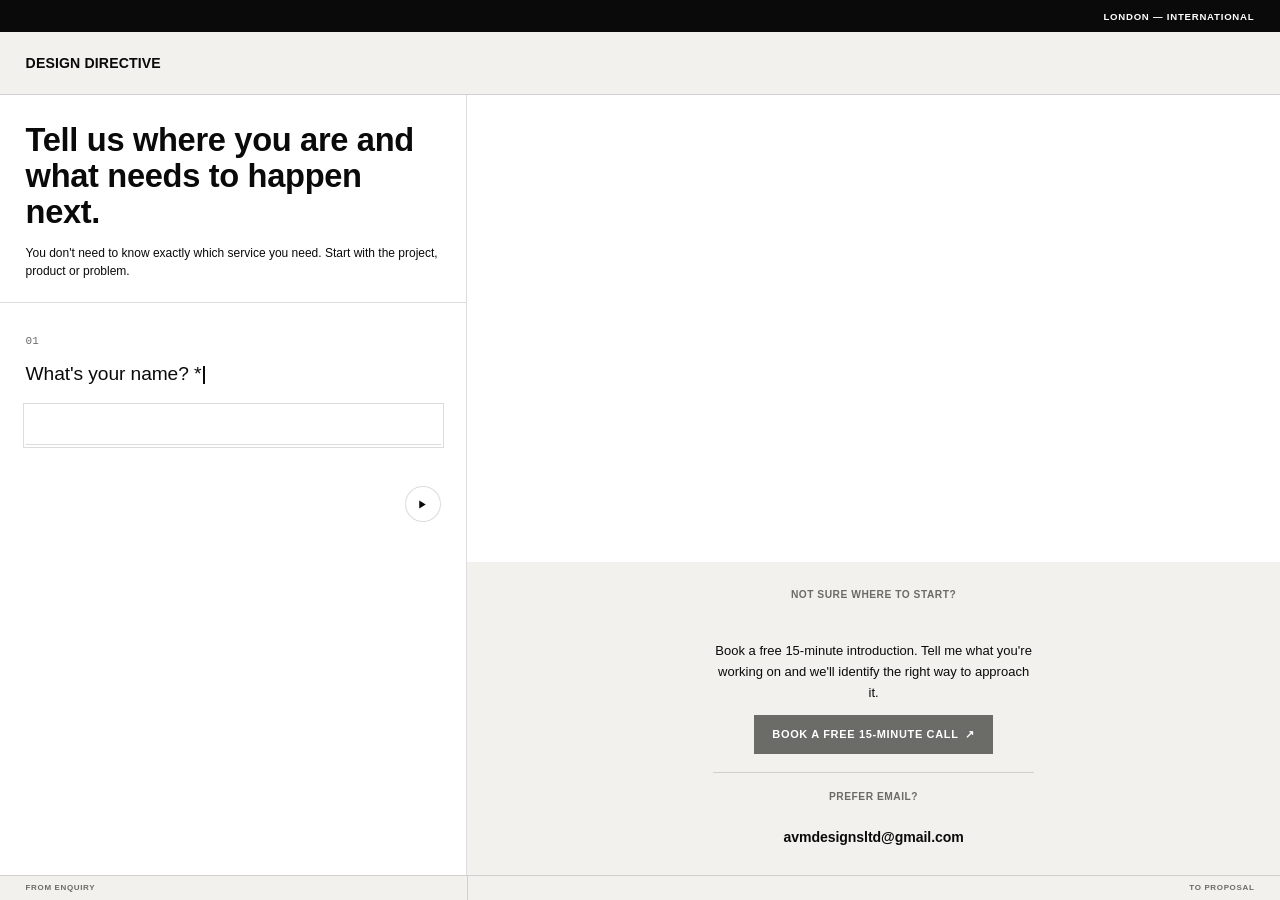
<file: start-a-project/index.html>
<!DOCTYPE html>
<html lang="en" class="dd-fixed">
<head>
<meta charset="UTF-8" />
<meta name="viewport" content="width=device-width, initial-scale=1.0" />
<title>Start a Menswear Project | Design Directive</title>
<meta name="description" content="Tell Design Directive about your menswear project, from strategy and design to product development, sourcing, production and commercial support." />
<meta name="robots" content="index, follow" />
<link rel="canonical" href="https://designdirective.studio/start-a-project/" />
<meta property="og:type" content="website" />
<meta property="og:title" content="Start a Menswear Project | Design Directive" />
<meta property="og:description" content="Tell Design Directive about your menswear project, from strategy and design to product development, sourcing, production and commercial support." />
<meta property="og:url" content="https://designdirective.studio/start-a-project/" />
<meta property="og:site_name" content="Design Directive" />
<meta name="twitter:card" content="summary" />
<meta name="twitter:title" content="Start a Menswear Project | Design Directive" />
<meta name="twitter:description" content="Tell Design Directive about your menswear project, from strategy and design to product development, sourcing, production and commercial support." />
<link rel="stylesheet" href="/styles.css" />
</head>
<body class="dd-root">
  <!-- Custom cursor (fixed position, sits outside the grid flow).
       Hidden by default; main.js only reveals it on fine-pointer
       devices by putting .dd-cursor-on on <html>. -->
  <div class="dd-cursor" id="dd-cursor" aria-hidden="true">
    <div class="dd-cursor__ring">
      <span class="dd-cursor__shape"></span>
    </div>
    <div class="dd-cursor__dot"></div>
  </div>

  <div class="page">

    <div class="eyebrow-bar">
      <span></span>
      <span>London — International</span>
    </div>

    <header class="dd-project__nav">
      <a href="/" class="dd-logo">DESIGN&nbsp;DIRECTIVE</a>
    </header>

    <div class="tw-split">
      <div class="tw-split__left">

        <!-- INTRO — typed out on load by main.js. Real static text stays here
             as the no-JS fallback (and for SEO/crawlers); JS clears and
             re-types it only once it confirms it's actually running. -->
        <div class="tw-split__intro dd-fade" data-fade>
          <h1 id="dd-tw-heading">Tell us where you are and what needs to happen next.</h1>
          <p id="dd-tw-subnote">You don't need to know exactly which service you need. Start with the project, product or problem.</p>
        </div>

        <!-- QUESTIONNAIRE
             Netlify Forms: every field below — including every branch-only
             field — is present in this static HTML, so Netlify's build-time
             crawler registers the complete schema regardless of which branch
             a given visitor takes. main.js progressively enhances this into a
             one-question-at-a-time, typed interview; with JS disabled this is
             simply a normal, fully working, fully accessible form — nothing
             is hidden by default except the parts that only make sense once
             the enhanced version is running (see main.js). This column
             scrolls internally (rather than the whole page) if a question's
             options don't fit the available height. -->
        <div class="tw-split__questions">
          <form
        name="project-enquiry"
        method="POST"
        action="/start-a-project/thank-you"
        data-netlify="true"
        netlify-honeypot="bot-field"
        class="dd-form"
        id="dd-project-form"
        data-track="project-enquiry"
      >
        <input type="hidden" name="form-name" value="project-enquiry" />
        <p class="dd-form__honeypot">
          <label>Leave this field blank
            <input name="bot-field" tabindex="-1" autocomplete="off" />
          </label>
        </p>

        <div class="dd-tw" id="dd-tw">
          <span class="dd-tw__counter" id="dd-tw-counter" aria-hidden="true"></span>

          <div class="dd-tw-step" data-step="name" data-required="true">
            <p class="dd-tw-step__q">What's your name? <span class="dd-form__required" aria-hidden="true">*</span></p>
            <div class="dd-tw-step__field">
              <input class="dd-form__input dd-tw-input" type="text" name="name" id="f-name" autocomplete="name" required />
            </div>
          </div>

          <div class="dd-tw-step" data-step="email" data-required="true">
            <p class="dd-tw-step__q">What's your email? <span class="dd-form__required" aria-hidden="true">*</span></p>
            <div class="dd-tw-step__field">
              <input class="dd-form__input dd-tw-input" type="email" name="email" id="f-email" autocomplete="email" required />
            </div>
          </div>

          <div class="dd-tw-step" data-step="brand">
            <p class="dd-tw-step__q">What's the name of your brand or company? <span class="dd-tw-step__optional">(optional)</span></p>
            <div class="dd-tw-step__field">
              <input class="dd-form__input dd-tw-input" type="text" name="brand" id="f-brand" autocomplete="organization" />
            </div>
          </div>

          <div class="dd-tw-step" data-step="website">
            <p class="dd-tw-step__q">Website or Instagram? <span class="dd-tw-step__optional">(optional)</span></p>
            <div class="dd-tw-step__field">
              <input class="dd-form__input dd-tw-input" type="text" name="website" id="f-website" placeholder="e.g. designdirective.studio or @yourbrand" />
            </div>
          </div>

          <div class="dd-tw-step" data-step="stage" data-required="true" data-type="choice">
            <p class="dd-tw-step__q">Where are you in the process?</p>
            <div class="dd-tw-step__field">
              <select class="dd-form__select" name="stage" id="f-stage" required>
                <option value="">Select one</option>
                <option value="I have an idea">I have an idea</option>
                <option value="I'm building a first collection">I'm building a first collection</option>
                <option value="I have samples / product in development">I have samples / product in development</option>
                <option value="I'm preparing to launch">I'm preparing to launch</option>
                <option value="I have an existing brand">I have an existing brand</option>
                <option value="I'm an established business">I'm an established business</option>
                <option value="Other">Other</option>
              </select>
              <div class="dd-tw-choices" hidden>
                <button type="button" class="dd-tw-choice" data-value="I have an idea">I have an idea</button>
                <button type="button" class="dd-tw-choice" data-value="I'm building a first collection">I'm building a first collection</button>
                <button type="button" class="dd-tw-choice" data-value="I have samples / product in development">I have samples / product in development</button>
                <button type="button" class="dd-tw-choice" data-value="I'm preparing to launch">I'm preparing to launch</button>
                <button type="button" class="dd-tw-choice" data-value="I have an existing brand">I have an existing brand</button>
                <button type="button" class="dd-tw-choice" data-value="I'm an established business">I'm an established business</button>
                <button type="button" class="dd-tw-choice" data-value="Other">Other</button>
              </div>
            </div>
          </div>

          <div class="dd-tw-step" data-step="engagement" data-required="true" data-type="choice">
            <p class="dd-tw-step__q">How would you like to work together?</p>
            <div class="dd-tw-step__field">
              <select class="dd-form__select" name="engagement" id="f-engagement" required>
                <option value="">Select one</option>
                <option value="Advisory & Consultancy">Advisory &amp; Consultancy — Focused expert input, from a single session to regular advice.</option>
                <option value="Day / In-house Support">Day / In-house Support — Hands-on support remotely or with your team.</option>
                <option value="Specific Task / Deliverable">Specific Task / Deliverable — A defined piece of work, from a technical pack to a complete range plan.</option>
                <option value="Ongoing Support">Ongoing Support — Regular creative, design, development or commercial support.</option>
                <option value="Full Project / Collection">Full Project / Collection — End-to-end support from strategy and concept through development and launch.</option>
                <option value="Not sure yet — help me work it out">Not sure yet — help me work it out</option>
              </select>
              <div class="dd-tw-choices" hidden>
                <button type="button" class="dd-tw-choice dd-tw-choice--desc" data-value="Advisory & Consultancy">
                  <span class="dd-tw-choice__name">Advisory &amp; Consultancy</span>
                  <span class="dd-tw-choice__desc">Focused expert input, from a single session to regular advice.</span>
                </button>
                <button type="button" class="dd-tw-choice dd-tw-choice--desc" data-value="Day / In-house Support">
                  <span class="dd-tw-choice__name">Day / In-house Support</span>
                  <span class="dd-tw-choice__desc">Hands-on support remotely or with your team.</span>
                </button>
                <button type="button" class="dd-tw-choice dd-tw-choice--desc" data-value="Specific Task / Deliverable">
                  <span class="dd-tw-choice__name">Specific Task / Deliverable</span>
                  <span class="dd-tw-choice__desc">A defined piece of work, from a technical pack to a complete range plan.</span>
                </button>
                <button type="button" class="dd-tw-choice dd-tw-choice--desc" data-value="Ongoing Support">
                  <span class="dd-tw-choice__name">Ongoing Support</span>
                  <span class="dd-tw-choice__desc">Regular creative, design, development or commercial support.</span>
                </button>
                <button type="button" class="dd-tw-choice dd-tw-choice--desc" data-value="Full Project / Collection">
                  <span class="dd-tw-choice__name">Full Project / Collection</span>
                  <span class="dd-tw-choice__desc">End-to-end support from strategy and concept through development and launch.</span>
                </button>
                <button type="button" class="dd-tw-choice" data-value="Not sure yet — help me work it out">Not sure yet — help me work it out</button>
              </div>
            </div>
          </div>

          <!-- Branch: Advisory & Consultancy -->
          <div class="dd-tw-step" data-step="advisory_help" data-required="true" data-branch="Advisory & Consultancy">
            <p class="dd-tw-step__q">What would you like advice or support with?</p>
            <div class="dd-tw-step__field">
              <textarea class="dd-form__textarea dd-tw-input" name="advisory_help" id="f-advisory-help" rows="5"></textarea>
            </div>
          </div>
          <div class="dd-tw-step" data-step="advisory_support_level" data-required="true" data-type="choice" data-branch="Advisory & Consultancy">
            <p class="dd-tw-step__q">How much support do you expect to need?</p>
            <div class="dd-tw-step__field">
              <select class="dd-form__select" name="advisory_support_level" id="f-advisory-support-level">
                <option value="">Select one</option>
                <option value="Single consultation">Single consultation</option>
                <option value="1-2 hours">1–2 hours</option>
                <option value="Half day">Half day</option>
                <option value="Full day">Full day</option>
                <option value="A few days">A few days</option>
                <option value="Regular advisory support">Regular advisory support</option>
                <option value="Not sure yet">Not sure yet</option>
              </select>
              <div class="dd-tw-choices" hidden>
                <button type="button" class="dd-tw-choice" data-value="Single consultation">Single consultation</button>
                <button type="button" class="dd-tw-choice" data-value="1-2 hours">1–2 hours</button>
                <button type="button" class="dd-tw-choice" data-value="Half day">Half day</button>
                <button type="button" class="dd-tw-choice" data-value="Full day">Full day</button>
                <button type="button" class="dd-tw-choice" data-value="A few days">A few days</button>
                <button type="button" class="dd-tw-choice" data-value="Regular advisory support">Regular advisory support</button>
                <button type="button" class="dd-tw-choice" data-value="Not sure yet">Not sure yet</button>
              </div>
            </div>
          </div>
          <!-- Client's own budget indication only — not a published rate. -->
          <div class="dd-tw-step" data-step="advisory_budget" data-type="choice" data-branch="Advisory & Consultancy">
            <p class="dd-tw-step__q">Do you already have a budget in mind? <span class="dd-tw-step__optional">(optional)</span></p>
            <div class="dd-tw-step__field">
              <select class="dd-form__select" name="advisory_budget" id="f-advisory-budget">
                <option value="">Select one</option>
                <option value="Under £250">Under £250</option>
                <option value="£250-£500">£250–£500</option>
                <option value="£500-£1,000">£500–£1,000</option>
                <option value="£1,000-£2,500">£1,000–£2,500</option>
                <option value="£2,500+">£2,500+</option>
                <option value="Not sure yet">Not sure yet</option>
              </select>
              <div class="dd-tw-choices" hidden>
                <button type="button" class="dd-tw-choice" data-value="Under £250">Under £250</button>
                <button type="button" class="dd-tw-choice" data-value="£250-£500">£250–£500</button>
                <button type="button" class="dd-tw-choice" data-value="£500-£1,000">£500–£1,000</button>
                <button type="button" class="dd-tw-choice" data-value="£1,000-£2,500">£1,000–£2,500</button>
                <button type="button" class="dd-tw-choice" data-value="£2,500+">£2,500+</button>
                <button type="button" class="dd-tw-choice" data-value="Not sure yet">Not sure yet</button>
              </div>
            </div>
          </div>

          <!-- Branch: Day / In-house Support -->
          <div class="dd-tw-step" data-step="support_location" data-required="true" data-type="choice" data-branch="Day / In-house Support">
            <p class="dd-tw-step__q">Where do you need the support?</p>
            <div class="dd-tw-step__field">
              <select class="dd-form__select" name="support_location" id="f-support-location">
                <option value="">Select one</option>
                <option value="Remote">Remote</option>
                <option value="In-house">In-house</option>
                <option value="Combination">Combination</option>
              </select>
              <div class="dd-tw-choices" hidden>
                <button type="button" class="dd-tw-choice" data-value="Remote">Remote</button>
                <button type="button" class="dd-tw-choice" data-value="In-house">In-house</button>
                <button type="button" class="dd-tw-choice" data-value="Combination">Combination</button>
              </div>
            </div>
          </div>
          <div class="dd-tw-step" data-step="support_time" data-required="true" data-type="choice" data-branch="Day / In-house Support">
            <p class="dd-tw-step__q">How much time do you expect to need?</p>
            <div class="dd-tw-step__field">
              <select class="dd-form__select" name="support_time" id="f-support-time">
                <option value="">Select one</option>
                <option value="Half day">Half day</option>
                <option value="1 day">1 day</option>
                <option value="2-3 days">2–3 days</option>
                <option value="1 week">1 week</option>
                <option value="Longer / ongoing">Longer / ongoing</option>
                <option value="Not sure yet">Not sure yet</option>
              </select>
              <div class="dd-tw-choices" hidden>
                <button type="button" class="dd-tw-choice" data-value="Half day">Half day</button>
                <button type="button" class="dd-tw-choice" data-value="1 day">1 day</button>
                <button type="button" class="dd-tw-choice" data-value="2-3 days">2–3 days</button>
                <button type="button" class="dd-tw-choice" data-value="1 week">1 week</button>
                <button type="button" class="dd-tw-choice" data-value="Longer / ongoing">Longer / ongoing</button>
                <button type="button" class="dd-tw-choice" data-value="Not sure yet">Not sure yet</button>
              </div>
            </div>
          </div>
          <!-- Client's own budget indication only — not a published day rate. -->
          <div class="dd-tw-step" data-step="support_budget" data-type="choice" data-branch="Day / In-house Support">
            <p class="dd-tw-step__q">Do you already have a budget in mind? <span class="dd-tw-step__optional">(optional)</span></p>
            <div class="dd-tw-step__field">
              <select class="dd-form__select" name="support_budget" id="f-support-budget">
                <option value="">Select one</option>
                <option value="Under £500">Under £500</option>
                <option value="£500-£1,000">£500–£1,000</option>
                <option value="£1,000-£2,500">£1,000–£2,500</option>
                <option value="£2,500-£5,000">£2,500–£5,000</option>
                <option value="£5,000+">£5,000+</option>
                <option value="Not sure yet">Not sure yet</option>
              </select>
              <div class="dd-tw-choices" hidden>
                <button type="button" class="dd-tw-choice" data-value="Under £500">Under £500</button>
                <button type="button" class="dd-tw-choice" data-value="£500-£1,000">£500–£1,000</button>
                <button type="button" class="dd-tw-choice" data-value="£1,000-£2,500">£1,000–£2,500</button>
                <button type="button" class="dd-tw-choice" data-value="£2,500-£5,000">£2,500–£5,000</button>
                <button type="button" class="dd-tw-choice" data-value="£5,000+">£5,000+</button>
                <button type="button" class="dd-tw-choice" data-value="Not sure yet">Not sure yet</button>
              </div>
            </div>
          </div>

          <!-- Branch: Specific Task / Deliverable -->
          <div class="dd-tw-step" data-step="deliverable_type" data-required="true" data-type="choice" data-branch="Specific Task / Deliverable">
            <p class="dd-tw-step__q">What would you like me to deliver?</p>
            <div class="dd-tw-step__field">
              <select class="dd-form__select" name="deliverable_type" id="f-deliverable-type">
                <option value="">Select one</option>
                <option value="Technical pack">Technical pack</option>
                <option value="Technical drawings">Technical drawings</option>
                <option value="Design development">Design development</option>
                <option value="Range plan">Range plan</option>
                <option value="Creative direction">Creative direction</option>
                <option value="Sourcing & development">Sourcing &amp; development</option>
                <option value="Other">Other</option>
              </select>
              <div class="dd-tw-choices" hidden>
                <button type="button" class="dd-tw-choice" data-value="Technical pack">Technical pack</button>
                <button type="button" class="dd-tw-choice" data-value="Technical drawings">Technical drawings</button>
                <button type="button" class="dd-tw-choice" data-value="Design development">Design development</button>
                <button type="button" class="dd-tw-choice" data-value="Range plan">Range plan</button>
                <button type="button" class="dd-tw-choice" data-value="Creative direction">Creative direction</button>
                <button type="button" class="dd-tw-choice" data-value="Sourcing & development">Sourcing &amp; development</button>
                <button type="button" class="dd-tw-choice" data-value="Other">Other</button>
              </div>
            </div>
          </div>
          <div class="dd-tw-step" data-step="deliverable_details" data-required="true" data-branch="Specific Task / Deliverable">
            <p class="dd-tw-step__q">Tell me a little more about what you need.</p>
            <div class="dd-tw-step__field">
              <textarea class="dd-form__textarea dd-tw-input" name="deliverable_details" id="f-deliverable-details" rows="5"></textarea>
            </div>
          </div>
          <!-- A "specific task" can range from one small deliverable to a
               substantial assignment (a complete range plan, say) — this
               decides which budget range gets asked next. -->
          <div class="dd-tw-step" data-step="deliverable_scale" data-required="true" data-type="choice" data-branch="Specific Task / Deliverable">
            <p class="dd-tw-step__q">How would you describe the scale of the work?</p>
            <div class="dd-tw-step__field">
              <select class="dd-form__select" name="deliverable_scale" id="f-deliverable-scale">
                <option value="">Select one</option>
                <option value="One small / clearly defined task">One small / clearly defined task</option>
                <option value="Several connected deliverables">Several connected deliverables</option>
                <option value="Larger piece of project work">Larger piece of project work</option>
                <option value="Not sure yet">Not sure yet</option>
              </select>
              <div class="dd-tw-choices" hidden>
                <button type="button" class="dd-tw-choice" data-value="One small / clearly defined task">One small / clearly defined task</button>
                <button type="button" class="dd-tw-choice" data-value="Several connected deliverables">Several connected deliverables</button>
                <button type="button" class="dd-tw-choice" data-value="Larger piece of project work">Larger piece of project work</button>
                <button type="button" class="dd-tw-choice" data-value="Not sure yet">Not sure yet</button>
              </div>
            </div>
          </div>
          <!-- Only shown for "One small / clearly defined task". -->
          <div class="dd-tw-step" data-step="deliverable_budget_small" data-type="choice" data-branch="Specific Task / Deliverable">
            <p class="dd-tw-step__q">Do you already have a budget in mind? <span class="dd-tw-step__optional">(optional)</span></p>
            <div class="dd-tw-step__field">
              <select class="dd-form__select" name="deliverable_budget_small" id="f-deliverable-budget-small">
                <option value="">Select one</option>
                <option value="Under £250">Under £250</option>
                <option value="£250-£500">£250–£500</option>
                <option value="£500-£1,000">£500–£1,000</option>
                <option value="£1,000-£2,500">£1,000–£2,500</option>
                <option value="£2,500+">£2,500+</option>
                <option value="Not sure yet">Not sure yet</option>
              </select>
              <div class="dd-tw-choices" hidden>
                <button type="button" class="dd-tw-choice" data-value="Under £250">Under £250</button>
                <button type="button" class="dd-tw-choice" data-value="£250-£500">£250–£500</button>
                <button type="button" class="dd-tw-choice" data-value="£500-£1,000">£500–£1,000</button>
                <button type="button" class="dd-tw-choice" data-value="£1,000-£2,500">£1,000–£2,500</button>
                <button type="button" class="dd-tw-choice" data-value="£2,500+">£2,500+</button>
                <button type="button" class="dd-tw-choice" data-value="Not sure yet">Not sure yet</button>
              </div>
            </div>
          </div>
          <!-- Only shown for "Several connected deliverables" or "Larger
               piece of project work" — the existing broader project range. -->
          <div class="dd-tw-step" data-step="deliverable_budget" data-type="choice" data-branch="Specific Task / Deliverable">
            <p class="dd-tw-step__q">Do you already have a budget in mind? <span class="dd-tw-step__optional">(optional)</span></p>
            <div class="dd-tw-step__field">
              <select class="dd-form__select" name="deliverable_budget" id="f-deliverable-budget">
                <option value="">Select one</option>
                <option value="Under £2,500">Under £2,500</option>
                <option value="£2,500-£5,000">£2,500–£5,000</option>
                <option value="£5,000-£10,000">£5,000–£10,000</option>
                <option value="£10,000-£25,000">£10,000–£25,000</option>
                <option value="£25,000-£50,000">£25,000–£50,000</option>
                <option value="£50,000+">£50,000+</option>
                <option value="Not sure yet">Not sure yet</option>
              </select>
              <div class="dd-tw-choices" hidden>
                <button type="button" class="dd-tw-choice" data-value="Under £2,500">Under £2,500</button>
                <button type="button" class="dd-tw-choice" data-value="£2,500-£5,000">£2,500–£5,000</button>
                <button type="button" class="dd-tw-choice" data-value="£5,000-£10,000">£5,000–£10,000</button>
                <button type="button" class="dd-tw-choice" data-value="£10,000-£25,000">£10,000–£25,000</button>
                <button type="button" class="dd-tw-choice" data-value="£25,000-£50,000">£25,000–£50,000</button>
                <button type="button" class="dd-tw-choice" data-value="£50,000+">£50,000+</button>
                <button type="button" class="dd-tw-choice" data-value="Not sure yet">Not sure yet</button>
              </div>
            </div>
          </div>

          <!-- Branch: Ongoing Support -->
          <div class="dd-tw-step" data-step="ongoing_location" data-required="true" data-type="choice" data-branch="Ongoing Support">
            <p class="dd-tw-step__q">How would we work together?</p>
            <div class="dd-tw-step__field">
              <select class="dd-form__select" name="ongoing_location" id="f-ongoing-location">
                <option value="">Select one</option>
                <option value="Remote">Remote</option>
                <option value="In-house">In-house</option>
                <option value="Combination">Combination</option>
              </select>
              <div class="dd-tw-choices" hidden>
                <button type="button" class="dd-tw-choice" data-value="Remote">Remote</button>
                <button type="button" class="dd-tw-choice" data-value="In-house">In-house</button>
                <button type="button" class="dd-tw-choice" data-value="Combination">Combination</button>
              </div>
            </div>
          </div>
          <div class="dd-tw-step" data-step="ongoing_investment" data-required="true" data-type="choice" data-branch="Ongoing Support">
            <p class="dd-tw-step__q">What level of monthly investment are you considering?</p>
            <div class="dd-tw-step__field">
              <select class="dd-form__select" name="ongoing_investment" id="f-ongoing-investment">
                <option value="">Select one</option>
                <option value="Under £2,500">Under £2,500</option>
                <option value="£2,500-£5,000">£2,500–£5,000</option>
                <option value="£5,000-£8,000">£5,000–£8,000</option>
                <option value="£8,000-£15,000">£8,000–£15,000</option>
                <option value="£15,000+">£15,000+</option>
                <option value="Not sure yet">Not sure yet</option>
              </select>
              <div class="dd-tw-choices" hidden>
                <button type="button" class="dd-tw-choice" data-value="Under £2,500">Under £2,500</button>
                <button type="button" class="dd-tw-choice" data-value="£2,500-£5,000">£2,500–£5,000</button>
                <button type="button" class="dd-tw-choice" data-value="£5,000-£8,000">£5,000–£8,000</button>
                <button type="button" class="dd-tw-choice" data-value="£8,000-£15,000">£8,000–£15,000</button>
                <button type="button" class="dd-tw-choice" data-value="£15,000+">£15,000+</button>
                <button type="button" class="dd-tw-choice" data-value="Not sure yet">Not sure yet</button>
              </div>
            </div>
          </div>

          <!-- Branch: Full Project / Collection -->
          <div class="dd-tw-step" data-step="project_investment" data-required="true" data-type="choice" data-branch="Full Project / Collection">
            <p class="dd-tw-step__q">What level of project investment are you considering?</p>
            <div class="dd-tw-step__field">
              <select class="dd-form__select" name="project_investment" id="f-project-investment">
                <option value="">Select one</option>
                <option value="Under £2,500">Under £2,500</option>
                <option value="£2,500-£5,000">£2,500–£5,000</option>
                <option value="£5,000-£10,000">£5,000–£10,000</option>
                <option value="£10,000-£25,000">£10,000–£25,000</option>
                <option value="£25,000-£50,000">£25,000–£50,000</option>
                <option value="£50,000-£100,000">£50,000–£100,000</option>
                <option value="£100,000-£150,000+">£100,000–£150,000+</option>
                <option value="Not sure yet">Not sure yet</option>
              </select>
              <div class="dd-tw-choices" hidden>
                <button type="button" class="dd-tw-choice" data-value="Under £2,500">Under £2,500</button>
                <button type="button" class="dd-tw-choice" data-value="£2,500-£5,000">£2,500–£5,000</button>
                <button type="button" class="dd-tw-choice" data-value="£5,000-£10,000">£5,000–£10,000</button>
                <button type="button" class="dd-tw-choice" data-value="£10,000-£25,000">£10,000–£25,000</button>
                <button type="button" class="dd-tw-choice" data-value="£25,000-£50,000">£25,000–£50,000</button>
                <button type="button" class="dd-tw-choice" data-value="£50,000-£100,000">£50,000–£100,000</button>
                <button type="button" class="dd-tw-choice" data-value="£100,000-£150,000+">£100,000–£150,000+</button>
                <button type="button" class="dd-tw-choice" data-value="Not sure yet">Not sure yet</button>
              </div>
            </div>
          </div>

          <!-- Branch: Not sure yet -->
          <div class="dd-tw-step" data-step="unsure_details" data-required="true" data-branch="Not sure yet — help me work it out">
            <p class="dd-tw-step__q">Tell me what you're working on and where you're stuck.</p>
            <div class="dd-tw-step__field">
              <textarea class="dd-form__textarea dd-tw-input" name="unsure_details" id="f-unsure-details" rows="5"></textarea>
            </div>
          </div>

          <!-- Shared final questions, reached from every branch -->
          <div class="dd-tw-step" data-step="timing" data-required="true" data-type="choice">
            <p class="dd-tw-step__q">When would you like to start?</p>
            <div class="dd-tw-step__field">
              <select class="dd-form__select" name="timing" id="f-timing">
                <option value="">Select one</option>
                <option value="As soon as possible">As soon as possible</option>
                <option value="Within 1-3 months">Within 1–3 months</option>
                <option value="Within 3-6 months">Within 3–6 months</option>
                <option value="6+ months">6+ months</option>
                <option value="Not sure yet">Not sure yet</option>
              </select>
              <div class="dd-tw-choices" hidden>
                <button type="button" class="dd-tw-choice" data-value="As soon as possible">As soon as possible</button>
                <button type="button" class="dd-tw-choice" data-value="Within 1-3 months">Within 1–3 months</button>
                <button type="button" class="dd-tw-choice" data-value="Within 3-6 months">Within 3–6 months</button>
                <button type="button" class="dd-tw-choice" data-value="6+ months">6+ months</button>
                <button type="button" class="dd-tw-choice" data-value="Not sure yet">Not sure yet</button>
              </div>
            </div>
          </div>

          <div class="dd-tw-step" data-step="notes">
            <p class="dd-tw-step__q">Anything else I should know? <span class="dd-tw-step__optional">(optional)</span></p>
            <div class="dd-tw-step__field">
              <textarea class="dd-form__textarea dd-tw-input" name="notes" id="f-notes" rows="4"></textarea>
            </div>
          </div>

          <!-- The first 15-minute intro is free; anything past that (the
               30-minute Zoom, further calls, consultation time) is paid.
               Picking "Send Project Enquiry" submits immediately; picking
               either booking option submits in the background AND opens
               the calendar link, so the enquiry always reaches Design
               Directive regardless of which path someone takes. -->
          <div class="dd-tw-step" data-step="continue_method" data-required="true" data-type="choice">
            <p class="dd-tw-step__q">How would you like to continue?</p>
            <p class="dd-tw-note">The first 15-minute introduction is complimentary. Further calls, Zoom meetings and consultation time are charged.</p>
            <div class="dd-tw-step__field">
              <select class="dd-form__select" name="continue_method" id="f-continue-method">
                <option value="">Select one</option>
                <option value="Send Project Enquiry">Send Project Enquiry — Send everything you've told me and I'll respond by email.</option>
                <option value="Book a Free 15-Minute Introduction">Book a Free 15-Minute Introduction — A short first conversation to understand the project and establish what support may be needed.</option>
                <option value="Book a 30-Minute Zoom Consultation">Book a 30-Minute Zoom Consultation — A focused paid consultation to discuss the project, get professional input or work through specific questions.</option>
                <option value="I'd like you to call me">I'd like you to call me — Request an introductory callback.</option>
              </select>
              <div class="dd-tw-choices" hidden>
                <button type="button" class="dd-tw-choice dd-tw-choice--desc dd-tw-choice--cta" data-value="Send Project Enquiry">
                  <span class="dd-tw-choice__name">Send Project Enquiry <span aria-hidden="true">↗</span></span>
                  <span class="dd-tw-choice__desc">Send everything you've told me and I'll respond by email.</span>
                </button>
                <button type="button" class="dd-tw-choice dd-tw-choice--desc dd-tw-choice--cta" data-value="Book a Free 15-Minute Introduction">
                  <span class="dd-tw-choice__name">Book a Free 15-Minute Introduction <span aria-hidden="true">↗</span></span>
                  <span class="dd-tw-choice__desc">A short first conversation to understand the project and establish what support may be needed.</span>
                </button>
                <button type="button" class="dd-tw-choice dd-tw-choice--desc dd-tw-choice--cta" data-value="Book a 30-Minute Zoom Consultation">
                  <span class="dd-tw-choice__name">Book a 30-Minute Zoom Consultation <span aria-hidden="true">↗</span></span>
                  <span class="dd-tw-choice__desc">A focused paid consultation to discuss the project, get professional input or work through specific questions.</span>
                </button>
                <button type="button" class="dd-tw-choice dd-tw-choice--desc dd-tw-choice--cta" data-value="I'd like you to call me">
                  <span class="dd-tw-choice__name">I'd Like You to Call Me <span aria-hidden="true">↗</span></span>
                  <span class="dd-tw-choice__desc">Request an introductory callback.</span>
                </button>
              </div>
            </div>
          </div>

          <!-- Only shown if "I'd like you to call me" is chosen above. -->
          <div class="dd-tw-step" data-step="callback_phone" data-required="true" data-branch="I'd like you to call me">
            <p class="dd-tw-step__q">What number should I call?</p>
            <div class="dd-tw-step__field">
              <input class="dd-form__input dd-tw-input" type="tel" name="phone" id="f-phone" autocomplete="tel" />
            </div>
          </div>
          <div class="dd-tw-step" data-step="callback_time" data-required="true" data-type="choice" data-branch="I'd like you to call me">
            <p class="dd-tw-step__q">When is the best time to reach you?</p>
            <div class="dd-tw-step__field">
              <select class="dd-form__select" name="callback_time" id="f-callback-time">
                <option value="">Select one</option>
                <option value="Morning">Morning</option>
                <option value="Afternoon">Afternoon</option>
                <option value="Evening">Evening</option>
                <option value="No preference">No preference</option>
              </select>
              <div class="dd-tw-choices" hidden>
                <button type="button" class="dd-tw-choice" data-value="Morning">Morning</button>
                <button type="button" class="dd-tw-choice" data-value="Afternoon">Afternoon</button>
                <button type="button" class="dd-tw-choice" data-value="Evening">Evening</button>
                <button type="button" class="dd-tw-choice" data-value="No preference">No preference</button>
              </div>
            </div>
          </div>

          <div class="dd-tw__controls" id="dd-tw-controls" hidden>
            <button type="button" class="dd-tw__back" id="dd-tw-back" aria-label="Back">
              <svg viewBox="0 0 16 16" aria-hidden="true"><rect x="3" y="3" width="1.6" height="10"/><path d="M13 3 L13 13 L6 8 Z"/></svg>
            </button>
            <div class="dd-tw__right">
              <button type="button" class="dd-tw__skip" id="dd-tw-skip" hidden>Skip this question</button>
              <button type="button" class="dd-tw__continue" id="dd-tw-continue" aria-label="Continue">
                <svg viewBox="0 0 16 16" aria-hidden="true"><path d="M4 3 L4 13 L12 8 Z"/></svg>
              </button>
            </div>
          </div>
        </div>

        <!-- No-JS fallback only: with the enhanced flow running, the two
             booking choices and "Send Project Enquiry" above submit (and,
             where relevant, open the calendar link) directly — this plain
             button is only ever seen without JavaScript. -->
        <div class="dd-form__row dd-form__row--submit" id="dd-tw-submit-row">
          <button type="submit" class="dd-form__submit">Send Project Enquiry <span aria-hidden="true">↗</span></button>
        </div>
          </form>
        </div>
      </div>

      <div class="tw-split__right">
        <div class="tw-split__right-filler"></div>
        <div class="tw-split__panel dd-fade" data-fade>
          <!-- NOT SURE WHERE TO START — a parallel, always-available route
               for people who aren't ready to answer a full brief. Swap
               BOOKING_URL in main.js for the real calendar link once you
               have one. -->
          <div class="tw-split__panel-block">
            <span class="dd-project__eyebrow">Not Sure Where to Start?</span>
            <p class="dd-project__note">Book a free 15-minute introduction. Tell me what you're working on and we'll identify the right way to approach it.</p>
            <a href="#" id="dd-tw-booking-link" class="dd-form__submit" data-track="book-a-call">Book a Free 15-Minute Call <span aria-hidden="true">↗</span></a>
          </div>

          <!-- EMAIL FALLBACK -->
          <div class="tw-split__panel-block">
            <span class="dd-project__eyebrow">Prefer Email?</span>
            <a href="mailto:avmdesignsltd@gmail.com" data-track="email-contact" class="dd-service__cta-link">avmdesignsltd@gmail.com</a>
          </div>
        </div>
      </div>
    </div>

    <div class="split-bar">
      <span class="from">From Enquiry</span>
      <span class="to">To Proposal</span>
    </div>

    <!-- BOOKING MODAL — used by both "Book a Free 15-Minute Call" (top of
         page) and the two booking choices inside the questionnaire's final
         step. Real availability comes from whatever real scheduling
         service (Cal.com, Calendly, Google Calendar Appointment
         Scheduling…) the URLs at the top of main.js point to — this is
         never a fake/decorative calendar. Until those URLs are set, it
         shows a plain "not connected yet" message instead of a broken
         embed. -->
    <div class="dd-booking-modal" id="dd-booking-modal" aria-hidden="true">
      <div class="dd-booking-modal__backdrop" id="dd-booking-modal-backdrop"></div>
      <div class="dd-booking-modal__panel" role="dialog" aria-modal="true" aria-labelledby="dd-booking-modal-title">
        <div class="dd-booking-modal__header">
          <span class="dd-booking-modal__title" id="dd-booking-modal-title">Book a Free 15-Minute Introduction</span>
          <button type="button" class="dd-booking-modal__close" id="dd-booking-modal-close" aria-label="Close">&times;</button>
        </div>
        <div class="dd-booking-modal__body" id="dd-booking-modal-body"></div>
      </div>
    </div>

  </div>
<script src="/main.js" defer></script>
</body>
</html>
</file>
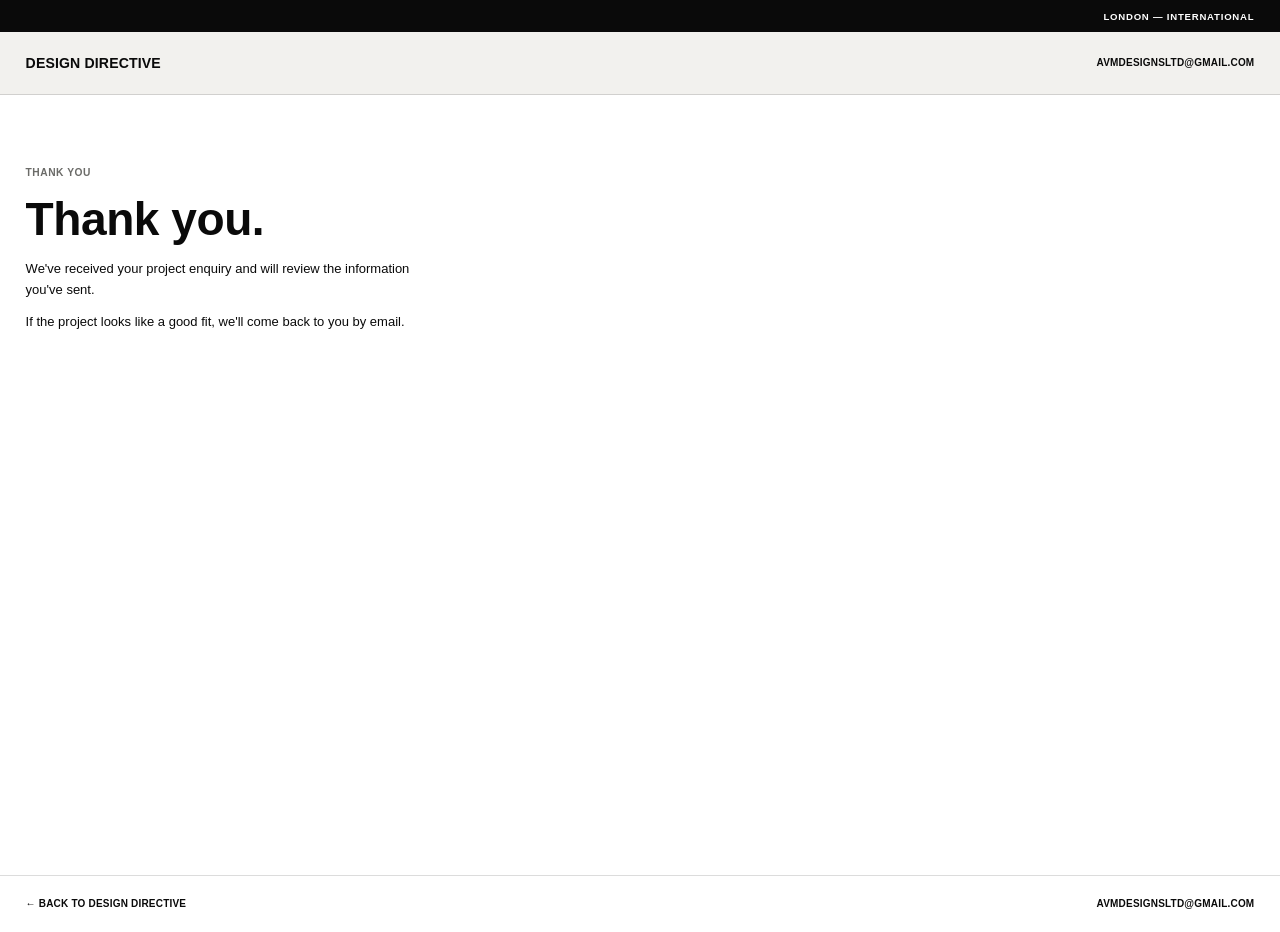
<file: start-a-project/thank-you/index.html>
<!DOCTYPE html>
<html lang="en">
<head>
<meta charset="UTF-8" />
<meta name="viewport" content="width=device-width, initial-scale=1.0" />
<title>Enquiry Received | Design Directive</title>
<meta name="description" content="Your project enquiry has been received by Design Directive." />
<meta name="robots" content="noindex, follow" />
<link rel="stylesheet" href="/styles.css" />
</head>
<body class="dd-root">
  <!-- Custom cursor (fixed position, sits outside the grid flow).
       Hidden by default; main.js only reveals it on fine-pointer
       devices by putting .dd-cursor-on on <html>. -->
  <div class="dd-cursor" id="dd-cursor" aria-hidden="true">
    <div class="dd-cursor__ring">
      <span class="dd-cursor__shape"></span>
    </div>
    <div class="dd-cursor__dot"></div>
  </div>

  <div class="eyebrow-bar">
    <span></span>
    <span>London — International</span>
  </div>

<!-- The page Netlify Forms redirects to on successful submission (see
     the form's `action` in /start-a-project/). Same .dd-project shell,
     single centred message, same as every other simple sub-page. -->
<main class="dd-project">
  <header class="dd-project__nav">
    <a href="/" class="dd-logo">DESIGN&nbsp;DIRECTIVE</a>
    <a href="mailto:avmdesignsltd@gmail.com" data-track="email-contact">avmdesignsltd@gmail.com</a>
  </header>

  <section class="dd-project__body dd-fade" data-fade data-conversion="project-enquiry">
    <span class="dd-project__eyebrow">Thank You</span>
    <h1 class="dd-project__title">Thank you.</h1>
    <p class="dd-project__note">We've received your project enquiry and will review the information you've sent.</p>
    <p class="dd-project__note">If the project looks like a good fit, we'll come back to you by email.</p>
  </section>

  <footer class="dd-project__foot dd-fade" data-fade>
    <a href="/">← Back to Design Directive</a>
    <a href="mailto:avmdesignsltd@gmail.com" data-track="email-contact">avmdesignsltd@gmail.com</a>
  </footer>
</main>
<script src="/main.js" defer></script>
</body>
</html>
</file>
<file: styles.css>
/* ==========================================================================
   Design Directive — one shared stylesheet for the whole site
   (landing page + start-a-project + thank-you + any future page)

   Design tokens, type scale and hairline/no-radius language: Inter
   throughout, weight and size carry the hierarchy, ink/paper/panel/grey/line
   and nothing else — no accent colour is introduced, on purpose.

   The landing page is a single locked 100vh screen (wheel-driven panning,
   no real document scroll); every other page scrolls normally. That one
   structural difference is scoped to html.dd-home below rather than left
   as a global html/body rule, so it can't leak onto the other pages.
   ========================================================================== */

:root{
  --ink:#0A0A0A;
  --paper:#FFFFFF;
  --panel:#F2F1EE;
  --grey:#6B6B68;
  --line: rgba(10,10,10,0.14);
  --split: 36.5%; /* landing page's hero column split, reused by its split-bar */
}

*{ box-sizing:border-box; margin:0; padding:0; }

html, body{
  background:var(--paper);
  color:var(--ink);
  font-family:'Inter', sans-serif;
  -webkit-font-smoothing:antialiased;
}

body.dd-root{ min-height:100vh; display:flex; flex-direction:column; }

/* Landing page only: locks to exactly one screen, no real scroll —
   everything else on the site scrolls normally. dd-fixed opts a
   sub-page (e.g. Start a Project) into the same locked-screen behaviour. */
html.dd-home, html.dd-home body,
html.dd-fixed, html.dd-fixed body{ height:100%; overflow:hidden; }

a{ color:inherit; text-decoration:none; }
::selection{ background:var(--ink); color:var(--paper); }

@media (prefers-reduced-motion: reduce){
  *{ animation-duration:0.01ms !important; transition-duration:0.01ms !important; }
}

/* Underline-on-hover, shared by every inline text link on these pages —
   the same treatment as the primary nav on the landing page, so the two
   feel like one site rather than a homepage plus generic sub-pages. */
.dd-hoverline{ position:relative; padding-bottom:2px; }
.dd-hoverline::after{
  content:''; position:absolute; left:0; bottom:0; width:0; height:1px;
  background:var(--ink); transition:width 0.25s ease;
}
.dd-hoverline:hover::after, .dd-hoverline:focus-visible::after{ width:100%; }

:focus-visible{ outline:2px solid var(--ink); outline-offset:3px; }


/* ---------- Fade-up reveal (data-fade), driven by main.js ---------- */
.dd-fade{
  opacity:0; transform:translateY(16px);
  transition:opacity 0.6s ease, transform 0.6s cubic-bezier(.22,.75,.2,1);
}
.dd-fade.is-visible{ opacity:1; transform:none; }
@media (prefers-reduced-motion: reduce){
  .dd-fade{ opacity:1; transform:none; transition:none; }
}


/* ---------- Custom cursor ----------
   Off by default; main.js adds .dd-cursor-on to <html> only on fine-pointer
   (mouse/trackpad) devices, so touch never sees it. A small dot tracks the
   pointer exactly; a looser ring trails it and swells to signal
   "clickable" the same way d-row hover states do on the landing page. */
.dd-cursor{ display:none; }
html.dd-cursor-on .dd-cursor{
  display:block; position:fixed; top:0; left:0; z-index:999;
  pointer-events:none; will-change:transform;
  transition:opacity 0.15s ease;
}
html.dd-cursor-on{ cursor:none; }
html.dd-cursor-on a, html.dd-cursor-on button,
html.dd-cursor-on input, html.dd-cursor-on select,
html.dd-cursor-on textarea, html.dd-cursor-on label{ cursor:none; }

.dd-cursor__dot{
  position:absolute; top:0; left:0; width:4px; height:4px;
  margin:-2px 0 0 -2px; background:var(--ink); border-radius:50%;
}
.dd-cursor__ring{
  position:absolute; top:0; left:0; width:28px; height:28px;
  margin:-14px 0 0 -14px; border:1px solid var(--ink); border-radius:50%;
  display:flex; align-items:center; justify-content:center;
  transition:transform 0.18s ease, opacity 0.18s ease, border-color 0.18s ease;
}
.dd-cursor__shape{
  font-size:11px; line-height:1; opacity:0; transform:scale(0.6);
  transition:opacity 0.18s ease, transform 0.18s ease;
}
html.dd-cursor-hover .dd-cursor__ring{ transform:scale(1.7); background:var(--ink); }
html.dd-cursor-hover .dd-cursor__shape{ opacity:1; transform:scale(1); color:var(--paper); }
html.dd-cursor-hover .dd-cursor__shape::before{ content:'↗'; }
html.dd-cursor-down .dd-cursor__ring{ transform:scale(1.3); }


/* ==========================================================================
   Shell — nav / body / foot, shared by every .dd-project page
   ========================================================================== */

.dd-project{ flex:1; display:flex; flex-direction:column; min-height:100vh; }

.dd-project__nav{
  flex:0 0 auto;
  display:flex; align-items:center; justify-content:space-between;
  padding:0 2vw; height:7vh; min-height:56px;
  background:var(--panel);
  border-bottom:1px solid var(--line);
  position:sticky; top:3.6vh; z-index:100;
}
.dd-logo{
  font-size:clamp(14px, 1.1vw, 18px); font-weight:800;
  letter-spacing:0.01em; text-transform:uppercase;
}
.dd-project__nav a[href^="mailto:"]{
  font-size:clamp(10px, 0.78vw, 13px); font-weight:700;
  letter-spacing:0.02em; text-transform:uppercase;
  position:relative; padding-bottom:2px;
}
.dd-project__nav a[href^="mailto:"]::after{
  content:''; position:absolute; left:0; bottom:-2px; width:0; height:1px;
  background:var(--ink); transition:width 0.25s ease;
}
.dd-project__nav a[href^="mailto:"]:hover::after,
.dd-project__nav a[href^="mailto:"]:focus-visible::after{ width:100%; }

.dd-project__foot{
  flex:0 0 auto;
  display:flex; align-items:center; justify-content:space-between;
  padding:2.4vh 2vw; gap:2vw;
  border-top:1px solid var(--line);
  background:var(--paper);
  font-size:clamp(10px, 0.78vw, 13px); font-weight:700;
  letter-spacing:0.02em; text-transform:uppercase;
}
.dd-project__foot a{ position:relative; padding-bottom:2px; }
.dd-project__foot a::after{
  content:''; position:absolute; left:0; bottom:-2px; width:0; height:1px;
  background:var(--ink); transition:width 0.25s ease;
}
.dd-project__foot a:hover::after, .dd-project__foot a:focus-visible::after{ width:100%; }

.dd-project__eyebrow{
  display:block;
  font-size:clamp(10px, 0.8vw, 13px); font-weight:600; letter-spacing:0.05em;
  text-transform:uppercase; color:var(--grey); margin-bottom:1.8vh;
}
.dd-project__title{
  font-size:clamp(28px, 3.6vw, 52px); font-weight:800; line-height:1.08;
  letter-spacing:-0.01em; max-width:16ch;
}
.dd-project__note{
  margin-top:1.6vh;
  font-size:clamp(13px, 1vw, 16px); line-height:1.6; color:var(--ink);
  max-width:56ch;
}
.dd-project__note + .dd-project__note{ margin-top:0.9em; }


/* Simple top-anchored body — used by the thank-you page. Matches the
   top-anchored rhythm of every other section on the site rather than
   centering, which left a large empty gap above short messages. */
.dd-project__body{
  flex:1; display:flex; flex-direction:column; align-items:flex-start;
  padding:8vh 2vw; max-width:760px;
}


/* ==========================================================================
   Service / form body — bordered stack of sections, reused by
   start-a-project and any similar sub-page
   ========================================================================== */

.dd-service__body{ flex:1; }

.dd-service__section{
  padding:5vh 2vw; border-bottom:1px solid var(--line);
}
.dd-service__section:last-child{ border-bottom:none; }

.dd-service__section > *{ max-width:640px; margin-left:auto; margin-right:auto; }

.dd-service__title{
  font-size:clamp(24px, 3vw, 40px); font-weight:800; line-height:1.15;
  letter-spacing:-0.01em; max-width:20ch;
  margin-top:1.2vh;
}

.dd-service__section--cta{
  display:flex; flex-direction:column; align-items:flex-start;
  gap:1vh;
  background:var(--panel);
}
.dd-service__cta-link{
  font-size:clamp(16px, 1.6vw, 24px); font-weight:800; letter-spacing:-0.005em;
  position:relative; padding-bottom:3px;
}
.dd-service__cta-link::after{
  content:''; position:absolute; left:0; bottom:0; width:0; height:2px;
  background:var(--ink); transition:width 0.25s ease;
}
.dd-service__cta-link:hover::after, .dd-service__cta-link:focus-visible::after{ width:100%; }


/* ==========================================================================
   Form
   ========================================================================== */

.dd-form{ display:flex; flex-direction:column; gap:3.2vh; margin-top:1vh; }

/* Netlify's spam trap — present in the DOM for bots, invisible to people. */
.dd-form__honeypot{
  position:absolute; width:1px; height:1px; overflow:hidden;
  clip:rect(0 0 0 0); white-space:nowrap;
}

.dd-form__row{ display:flex; flex-direction:column; gap:0.7em; }

.dd-form__label{
  font-size:clamp(10px, 0.8vw, 13px); font-weight:700; letter-spacing:0.04em;
  text-transform:uppercase; color:var(--ink);
}
.dd-form__required{ color:var(--ink); font-weight:800; }

.dd-form__helper{
  font-size:clamp(11px, 0.85vw, 13px); color:var(--grey); line-height:1.5;
  margin-top:-0.3em;
}

/* Underline-only fields — no boxes, no rounded corners, matching the
   hairline-rule language used everywhere else on the site. */
.dd-form__input,
.dd-form__select,
.dd-form__textarea{
  width:100%;
  font-family:inherit; font-size:clamp(14px, 1vw, 16px); font-weight:500;
  color:var(--ink); background:transparent;
  border:none; border-bottom:1px solid var(--line);
  border-radius:0;
  padding:0.7em 0.1em;
  transition:border-color 0.2s ease;
}
.dd-form__input::placeholder,
.dd-form__textarea::placeholder{ color:var(--grey); opacity:1; }
.dd-form__input:focus,
.dd-form__select:focus,
.dd-form__textarea:focus{ border-bottom:1px solid var(--line); }

/* The sitewide focus ring (2px solid ink, offset 3px) is right for buttons
   and links, but over an underline-only field it reads as a heavy double
   box. These fields already show focus via their own border-bottom above,
   so give them a much lighter, thinner outline instead. */
.dd-form__input:focus-visible,
.dd-form__select:focus-visible,
.dd-form__textarea:focus-visible{
  outline:1px solid var(--line);
  outline-offset:2px;
}

.dd-form__select{
  appearance:none; -webkit-appearance:none;
  background-image:url("data:image/svg+xml,%3Csvg xmlns='http://www.w3.org/2000/svg' viewBox='0 0 12 8'%3E%3Cpath d='M1 1l5 5 5-5' fill='none' stroke='%230A0A0A' stroke-width='1.4'/%3E%3C/svg%3E");
  background-repeat:no-repeat; background-position:right 0.2em center; background-size:11px 8px;
  padding-right:1.6em;
}

.dd-form__textarea{ resize:vertical; min-height:9em; line-height:1.55; }

/* Checkbox group — deliberately echoes the directive-list rows on the
   landing page: bordered stack, hover/checked states lift the same way
   d-row does, so choosing services reads as part of the same system. */
.dd-form__fieldset{ border:none; }
.dd-form__checkbox-group{
  border-top:1px solid var(--line);
}
.dd-form__checkbox{
  display:flex; align-items:flex-start; gap:0.9em;
  padding:1em 0.2em;
  border-bottom:1px solid var(--line);
  cursor:pointer;
  transition:background 0.15s ease;
}
.dd-form__checkbox:hover{ background:var(--panel); }
.dd-form__checkbox input[type="checkbox"]{
  appearance:none; -webkit-appearance:none;
  width:16px; height:16px; margin-top:0.15em; flex:0 0 auto;
  border:1px solid var(--ink); border-radius:0; background:var(--paper);
  position:relative; cursor:pointer;
}
.dd-form__checkbox input[type="checkbox"]:checked{ background:var(--ink); }
.dd-form__checkbox input[type="checkbox"]:checked::after{
  content:''; position:absolute; left:4px; top:1px; width:5px; height:9px;
  border:solid var(--paper); border-width:0 2px 2px 0; transform:rotate(45deg);
}
.dd-form__checkbox-text{ display:flex; flex-direction:column; gap:0.25em; }
.dd-form__checkbox-name{ font-size:clamp(13px, 0.95vw, 15px); font-weight:700; }
.dd-form__checkbox-desc{ font-size:clamp(11px, 0.82vw, 13px); color:var(--grey); line-height:1.45; }

.dd-form__row--submit{ margin-top:1vh; }
.dd-form__submit{
  display:inline-flex; align-items:center; gap:0.6em;
  font-family:inherit; font-size:clamp(11px, 0.85vw, 13px); font-weight:700;
  letter-spacing:0.06em; text-transform:uppercase;
  background:var(--ink); color:var(--paper);
  border:1px solid var(--ink); border-radius:0;
  padding:1.1em 1.6em;
  cursor:pointer;
  transition:background 0.2s ease, color 0.2s ease;
}
.dd-form__submit:hover{ background:var(--paper); color:var(--ink); }
.dd-form__submit span{ transition:transform 0.2s ease; }
.dd-form__submit:hover span{ transform:translate(2px,-2px); }


/* ---------- Mobile ---------- */
@media (max-width:760px){
  .dd-project__nav{ padding:0 20px; height:auto; min-height:0; padding-top:16px; padding-bottom:16px; }
  .dd-project__body{ padding:40px 20px; }
  .dd-service__section{ padding:36px 20px; }
  .dd-project__title{ font-size:30px; }
  .dd-service__title{ font-size:26px; }
  .dd-project__foot{ flex-direction:column; align-items:flex-start; gap:10px; padding:20px; }
}



/* ==========================================================================
   LANDING PAGE — everything below is specific to the home page
   (.page / .hero / .directive-list / .trend-intro / the hamburger menu, etc.)
   ========================================================================== */

  /* Reference frame: MacBook 14" viewport = 1512 x 982.
     Everything below is sized in vh/vw so the page scales to fill
     exactly one screen at any window size. */

  .page{ height:100vh; display:flex; flex-direction:column; }

  .eyebrow-bar{
    background:var(--ink); color:var(--paper);
    flex:0 0 auto;
    display:flex; align-items:center; justify-content:space-between;
    padding:0 2vw; height:3.6vh;
    font-size:clamp(9px, 0.75vw, 12px);
    font-weight:600; letter-spacing:0.08em; text-transform:uppercase;
    position:sticky; top:0; z-index:110;
  }

  header{
    flex:0 0 auto;
    display:flex; align-items:center; justify-content:space-between;
    padding:0 2vw; height:7vh;
    background:var(--panel);
    border-bottom:1px solid var(--line);
  }
  .brand{ font-size:clamp(14px, 1.1vw, 18px); font-weight:800; letter-spacing:0.01em; text-transform:uppercase; font-family:inherit; color:inherit; background:none; border:none; padding:0; margin:0; cursor:pointer; }
  nav ul{ display:flex; gap:2.2vw; list-style:none; font-size:clamp(10px, 0.78vw, 13px); font-weight:700; letter-spacing:0.02em; text-transform:uppercase; }
  nav a{ position:relative; padding-bottom:2px; }
  nav a::after{ content:''; position:absolute; left:0; bottom:-2px; width:0; height:1px; background:var(--ink); transition:width 0.25s ease; }
  nav a:hover::after, nav a:focus-visible::after{ width:100%; }
  nav a:focus-visible{ outline:2px solid var(--ink); outline-offset:3px; }

  /* Hamburger menu, replacing the WHO / WHAT / WHERE / CONTACT row.
     Its left edge is aligned (via JS, see bottom script) to the left
     edge of the "London — International" label in the eyebrow bar. */
  .nav-toggle{
    display:flex; flex-direction:column; justify-content:center; gap:5px;
    width:22px; height:16px; background:none; border:none; padding:0; cursor:pointer;
  }
  .nav-toggle span{ display:block; height:2px; width:100%; background:var(--ink); transition:transform 0.2s ease, opacity 0.2s ease; }
  .nav-toggle[aria-expanded="true"] span:nth-child(1){ transform:translateY(7px) rotate(45deg); }
  .nav-toggle[aria-expanded="true"] span:nth-child(2){ opacity:0; }
  .nav-toggle[aria-expanded="true"] span:nth-child(3){ transform:translateY(-7px) rotate(-45deg); }

  .nav-menu{
    position:fixed; top:calc(3.6vh + 7vh);
    background:var(--paper); border:1px solid var(--line);
    min-width:180px; z-index:60;
    transform:translateY(-8px); opacity:0; pointer-events:none;
    transition:opacity 0.2s ease, transform 0.2s ease;
  }
  .nav-menu.open{ opacity:1; transform:translateY(0); pointer-events:auto; }
  .nav-menu ul{ display:flex; flex-direction:column; list-style:none; }
  .nav-menu a{ display:block; padding:0.9em 1.2em; font-size:clamp(10px, 0.78vw, 13px); font-weight:700; letter-spacing:0.02em; text-transform:uppercase; border-bottom:1px solid var(--line); }
  .nav-menu li:last-child a{ border-bottom:none; }
  .nav-menu a:hover{ background:var(--panel); }

  .hero{
    flex:1 1 auto; min-height:0;
    display:grid;
    grid-template-columns: var(--split) 1fr;
  }

  .hero-copy{
    background:var(--paper);
    padding:3vh 2vw 2.4vh;
    display:flex; flex-direction:column;
    min-height:0;
  }
  .hero-eyebrow{
    font-size:clamp(10px, 0.8vw, 13px); font-weight:600; letter-spacing:0.05em;
    text-transform:uppercase; color:var(--grey); margin-bottom:1.8vh;
  }
  h1{
    font-size:clamp(24px, 2.55vw, 40px); font-weight:800; line-height:1.1;
    letter-spacing:-0.01em; max-width:22ch;
  }
  .hero-desc{
    margin-top:3.4vh;
    font-size:clamp(12px, 0.92vw, 15px);
    line-height:1.5;
    max-width:none;
    color:var(--ink);
  }
  .hero-copy .filler{ flex:1; min-height:1vh; }

  .directive-list{
    flex:1; min-height:0; /* fills whatever space is actually available, rather than a guessed height */
    margin:4vh -2vw 0; /* top gap below the headline; sides bleed to the true edges */
    overflow-y:auto;
    border-top:1px solid var(--line);
    scrollbar-width:none; -ms-overflow-style:none;
  }
  .directive-list::-webkit-scrollbar{ display:none; width:0; height:0; }
  .d-row{
    display:flex; align-items:center; gap:1.2vw;
    height:var(--d-row-h, 9.5vh); /* set by JS to exactly 1/5 of the list's real height */
    padding:0 2vw; /* restores the same text inset as the rest of the column */
    border-bottom:1px solid var(--line); /* spans the row's full bled width */
    box-sizing:border-box;
    transition:background 0.15s ease;
  }
  .d-row:hover{ background:var(--panel); }
  .d-num{
    font-family:'Courier New', monospace;
    font-size:clamp(11px, 0.85vw, 14px);
    color:var(--grey);
    flex:0 0 auto; min-width:2.2ch;
  }
  .d-title{
    font-size:clamp(15px, 1.3vw, 20px);
    font-weight:700; color:var(--ink);
    white-space:nowrap; overflow:hidden; text-overflow:ellipsis;
  }

  .hero-cta{
    /* cancel hero-copy's own padding so this bleeds to the column's true edges */
    display:block;
    margin:0 -2vw -2.4vh -2vw;
    background:var(--panel);
    color:var(--ink);
    padding:2.6vh 2vw 2.8vh;
    transition:background 0.2s ease;
  }
  .hero-cta:hover{ background:var(--line); }
  .hero-cta .cta-label{
    font-size:clamp(9px, 0.7vw, 11.5px);
    font-weight:700; letter-spacing:0.1em; text-transform:uppercase;
    color:var(--grey);
    margin-bottom:1.2vh;
  }
  .hero-cta .cta-heading{
    font-size:clamp(15px, 1.35vw, 21px);
    font-weight:800; line-height:1.25; letter-spacing:-0.005em;
    color:var(--ink);
    max-width:26ch;
  }
  .hero-cta .cta-body{
    font-size:clamp(11px, 0.85vw, 14px);
    font-weight:400; line-height:1.5;
    color:var(--ink);
    max-width:32ch;
    margin-top:1.2vh;
  }
  .hero-cta .cta-link{
    display:inline-flex; align-items:center; gap:0.5em;
    font-size:clamp(10px, 0.78vw, 12.5px);
    font-weight:700; letter-spacing:0.04em; text-transform:uppercase;
    color:var(--ink);
    margin-top:1.8vh;
    border-bottom:1px solid var(--ink); padding-bottom:2px;
    width:fit-content;
  }
  .hero-cta .cta-link span{ transition:transform 0.2s ease; }
  .hero-cta:hover .cta-link span{ transform:translate(2px,-2px); }

  .who-taught{
    display:flex; align-items:center; gap:0.7vw;
    font-size:clamp(8.5px, 0.62vw, 10.5px);
    font-weight:700; letter-spacing:0.08em; text-transform:uppercase;
    color:var(--ink);
  }
  .who-taught svg{ width:2vh; height:2vh; stroke:var(--ink); fill:none; stroke-width:1.4; flex:0 0 auto; }

  .hero-media{
    position:relative;
    background:var(--panel);
    border-left:1px solid var(--line);
    overflow:hidden; min-height:0;
  }
  .cover-track{
    position:absolute; top:0; left:0; height:100%;
    display:flex; align-items:stretch;
    will-change:transform;
  }
  .cover-track img{
    height:100%; width:auto; display:block;
    flex:0 0 auto;
    -webkit-user-drag:none; user-select:none;
  }
  .specimen{
    position:absolute; right:1.1vw; top:50%;
    transform:translateY(-50%) rotate(90deg);
    transform-origin:center;
    display:flex; align-items:baseline; gap:0.5vh;
    white-space:nowrap;
  }
  .specimen .label{
    font-size:clamp(7.5px, 0.5vw, 9.5px); font-weight:700; letter-spacing:0.16em;
    color:rgba(255,255,255,0.75); text-transform:uppercase;
  }
  .specimen .num{
    font-size:clamp(15px, 1.35vw, 22px); font-weight:800; color:#fff;
  }
  .specimen .frac{
    font-size:clamp(9px, 0.6vw, 11px); font-weight:600; color:rgba(255,255,255,0.75);
  }

  .split-bar{
    flex:0 0 auto; position:relative;
    height:2.8vh;
    background:var(--panel);
    border-top:1px solid var(--line);
    display:grid;
    grid-template-columns: var(--split) 1fr;
    align-items:center;
  }
  .split-bar::before{
    content:''; position:absolute; left:var(--split); top:0; bottom:0;
    width:1px; background:var(--line);
  }
  .split-bar .from{ padding:0 2vw; font-size:clamp(8px, 0.55vw, 10px); font-weight:700; letter-spacing:0.08em; text-transform:uppercase; color:var(--grey); }
  .split-bar .to{ padding:0 2vw; text-align:right; font-size:clamp(8px, 0.55vw, 10px); font-weight:700; letter-spacing:0.08em; text-transform:uppercase; color:var(--grey); }

  @media (max-width:760px){
    html.dd-home, html.dd-home body,
    html.dd-fixed, html.dd-fixed body{ overflow:auto; height:auto; }
    .page{ height:auto; }
    .hero{ grid-template-columns:1fr; }
    .hero-media{ min-height:34vh; border-left:none; border-top:1px solid var(--line); }
    .hero-copy{ padding:24px 20px 20px; }
    .hero-cta{ margin:0 -20px -20px -20px; }
    h1{ font-size:28px; max-width:14ch; }
    .hero-desc{ max-width:none; }
    nav ul{ display:none; }
    .split-bar{ grid-template-columns:1fr 1fr; height:auto; padding:8px 0; }
    .split-bar::before{ display:none; }
    .from, .to{ padding:4px 20px !important; }
    .directive-list{ flex:none; height:auto; overflow:visible; margin:20px -20px 0; }
    .d-row{ padding:14px 20px; }
  }

  /* Directive 01 — text intro / image transition */
  .trend-intro{
    position:absolute; inset:0; z-index:4;
    background-color:var(--panel);
    background-image: radial-gradient(rgba(10,10,10,0.12) 1px, transparent 1px);
    background-size:32px 32px;
    display:flex; align-items:center; overflow:hidden;
    transform:translateY(-100%); opacity:0; pointer-events:none;
    will-change:transform,opacity;
  }
  .trend-intro.is-opening{ animation:trendDrop .62s cubic-bezier(.22,.75,.2,1) forwards; }
  @keyframes trendDrop{ to{ transform:translateY(0); opacity:1; } }
  .trend-copy{
    width:min(var(--trend-width, 46vw), 78%);
    flex:0 0 auto;
    max-height:100%;
    overflow-y:auto;
    margin-left:var(--trend-x, 4vw);
    transform:translateY(var(--trend-y, 0px));
    font-family:'Inter',sans-serif; color:var(--ink);
  }

  /* Directive 11's dedicated network visual — a sibling of .trend-copy,
     empty and hidden for every other directive. */
  .trend-visual{
    flex:1; min-width:0; height:100%;
    display:flex; align-items:center; justify-content:center;
    padding:2vh 3vw;
  }
  .trend-kicker{font-size:clamp(10px,var(--trend-kicker,0.78vw),13px);font-weight:700;letter-spacing:.06em;text-transform:uppercase;margin-bottom:2vh;}
  .trend-head{font-size:clamp(24px,var(--trend-head,2.55vw),40px);font-weight:800;line-height:1.1;letter-spacing:-.01em;max-width:22ch;margin-bottom:2.2vh;}
  .trend-body{font-size:clamp(12px,var(--trend-body,1.18vw),19px);font-weight:400;line-height:1.55;max-width:48ch;}
  .trend-body p + p{ margin-top:1em; }
  .trend-body .trend-lede{
    margin-top:1.8em; padding-top:1.4em; border-top:1px solid var(--line);
    font-weight:700; color:var(--ink);
  }
  .trend-tags{ margin-top:2.4vh; font-size:clamp(10px,0.78vw,13px); font-weight:600; letter-spacing:.02em; color:var(--grey); max-width:48ch; }
  .trend-copy [contenteditable=true]:focus{outline:1px solid var(--ink);outline-offset:4px;}

  /* Directive 11 — Retail, Wholesale & Commercial Development.
     Rich sub-sections injected into #trend-body alongside the intro
     paragraphs, using the same tokens/hairline language as the rest of
     the site. .trend-copy scrolls internally (see above) to fit it all
     without changing the panel's width or the page's layout. */
  .tw11-divider{ height:1px; background:var(--line); margin:3vh 0; max-width:48ch; }
  .tw11-section-label{
    display:block; font-size:clamp(10px,0.78vw,13px); font-weight:700;
    letter-spacing:.06em; text-transform:uppercase; color:var(--grey);
    margin-bottom:1.4vh;
  }

  .tw11-partner{ display:flex; gap:1.4em; align-items:flex-start; }
  .tw11-partner__portrait{
    flex:0 0 auto; width:84px; height:84px; background:var(--panel);
    border:1px solid var(--line);
    display:flex; flex-direction:column; align-items:center; justify-content:center; gap:6px;
  }
  .tw11-partner__portrait svg{ width:32px; height:32px; opacity:.4; }
  .tw11-partner__portrait span{ font-size:7px; font-weight:700; letter-spacing:.05em; text-transform:uppercase; color:var(--grey); text-align:center; }
  .tw11-partner__text{ flex:1; min-width:0; padding-top:0.2em; }
  .tw11-partner__text strong{ display:block; font-size:0.95em; font-weight:700; margin-bottom:0.6em; }
  .tw11-partner__text p{ font-size:0.88em; line-height:1.55; color:var(--ink); }

  .tw11-map{ max-width:48ch; }
  .tw11-map svg{ width:100%; height:auto; display:block; }
  .tw11-map text{ font-family:'Inter',sans-serif; font-size:8.5px; font-weight:700; letter-spacing:.04em; text-transform:uppercase; fill:var(--grey); }
  .tw11-map .tw11-node{ fill:var(--ink); }
  .tw11-map .tw11-line{ stroke:var(--line); stroke-width:1; }

  /* The orbital network diagram living in .trend-visual for directive 11. */
  .tw11-network{ width:100%; max-width:420px; }
  .tw11-network svg{ width:100%; height:auto; display:block; }
  .tw11-network .tw11-orbit{ fill:none; stroke:var(--line); stroke-width:1; }
  .tw11-network .tw11-node{ fill:var(--ink); }
  .tw11-network .tw11-plane{ fill:var(--ink); }
  .tw11-network text{
    font-family:'Inter',sans-serif; font-size:8.5px; font-weight:700;
    letter-spacing:.04em; text-transform:uppercase; fill:var(--grey);
  }

  .tw11-logos{ max-width:48ch; }
  .tw11-logos__grid{
    display:grid; grid-template-columns:repeat(5, 1fr); gap:1px;
    background:var(--line); border:1px solid var(--line); margin-top:0.2em;
  }
  .tw11-logos__grid span{
    display:flex; align-items:center; justify-content:center;
    background:var(--paper); padding:1.5em 0.3em; text-align:center;
    font-size:8px; font-weight:700; letter-spacing:.05em; text-transform:uppercase;
    color:var(--grey);
  }

  .tw11-chain{
    display:flex; align-items:center; flex-wrap:wrap; gap:0.55em; max-width:48ch;
    font-size:0.78em; font-weight:700; letter-spacing:.02em; text-transform:uppercase; color:var(--ink);
  }
  .tw11-chain__arrow{ color:var(--grey); font-weight:400; }

  .tw11-cta{ max-width:48ch; }
  .tw11-cta p{ margin-top:0.7em; font-size:0.9em; line-height:1.5; color:var(--ink); }
  .tw11-cta__link{
    display:inline-flex; align-items:center; gap:.5em; margin-top:1.6em;
    font-weight:700; font-size:0.85em; letter-spacing:.06em; text-transform:uppercase;
    color:var(--ink); border-bottom:2px solid var(--ink); padding-bottom:2px;
    transition:opacity 0.2s ease;
  }
  .tw11-cta__link:hover{ opacity:0.6; }

  /* About panel ("Who?") — founder byline + disciplines list */
  .tw-about-byline{ display:flex; align-items:center; gap:1em; margin-bottom:1.6em; }
  .tw-about-photo{ width:64px; height:76px; object-fit:cover; border:1px solid var(--line); display:block; flex:0 0 auto; }
  .tw-about-byline__text{ display:flex; flex-direction:column; gap:.3em; }
  .tw-about-byline__text strong{ font-size:0.95em; font-weight:700; }
  .tw-about-byline__text span{ font-size:0.78em; color:var(--grey); text-transform:uppercase; letter-spacing:.04em; font-weight:600; }

  .tw-about-disciplines{ width:100%; max-width:280px; }
  .tw-about-disciplines ul{ list-style:none; margin-top:1em; border-top:1px solid var(--line); }
  .tw-about-disciplines li{
    padding:0.9em 0; border-bottom:1px solid var(--line);
    font-size:0.85em; font-weight:700; text-transform:uppercase; letter-spacing:.03em; color:var(--ink);
  }

  /* "Scroll down" affordance — shown while a directive panel is open and
     its imagery hasn't been revealed yet; fades out the moment the
     visitor starts scrolling, and never overlaps directive 05's own
     gallery (that directive has nothing to scroll-reveal). */
  .dd-scroll-hint{
    position:absolute; left:50%; bottom:4vh; z-index:6;
    transform:translateX(-50%);
    display:flex; flex-direction:column; align-items:center; gap:1vh;
    opacity:0; pointer-events:none;
    transition:opacity 0.4s ease;
  }
  .dd-scroll-hint.is-visible{ opacity:1; }
  .dd-scroll-hint__label{
    font-size:clamp(10px, 0.78vw, 12.5px); font-weight:700;
    letter-spacing:.1em; text-transform:uppercase; color:var(--ink);
  }
  .dd-scroll-hint__chevrons{ width:22px; height:26px; }
  .dd-scroll-hint__chevron{
    fill:none; stroke:var(--ink); stroke-width:2.4;
    stroke-linecap:square; stroke-linejoin:miter;
  }
  .dd-scroll-hint.is-visible .dd-scroll-hint__chevron{ animation:dd-scroll-hint-pulse 1.6s ease-in-out infinite; }
  .dd-scroll-hint__chevron--1{ animation-delay:0s !important; }
  .dd-scroll-hint__chevron--2{ animation-delay:0.12s !important; }
  .dd-scroll-hint__chevron--3{ animation-delay:0.24s !important; }
  @keyframes dd-scroll-hint-pulse{
    0%, 100%{ opacity:0.25; }
    50%{ opacity:1; }
  }
  @media (prefers-reduced-motion: reduce){
    .dd-scroll-hint.is-visible .dd-scroll-hint__chevron{ animation:none; opacity:1; }
  }
  @media (max-width:760px){
    .dd-scroll-hint{ display:none; }
  }

  /* Directive 05 — auto-rotating vertical gallery of technical drawings.
     The track holds the image list twice back-to-back; animating it from
     0 to -50% loops forever with no visible seam or reset. */
  .tw-tech-slider{
    width:100%; max-width:360px; height:100%; max-height:100%;
    overflow:hidden; position:relative;
    -webkit-mask-image:linear-gradient(to bottom, transparent 0, #000 8%, #000 92%, transparent 100%);
    mask-image:linear-gradient(to bottom, transparent 0, #000 8%, #000 92%, transparent 100%);
  }
  .tw-tech-slider__track{
    display:flex; flex-direction:column; align-items:center;
    animation:tw-tech-scroll 42s linear infinite;
    will-change:transform;
    /* The dot-pattern background lives here, not on .tw-tech-slider, because
       will-change:transform + this active animation promote this element to
       its own GPU compositing layer in Chromium -- mix-blend-mode on the
       garment SVGs below can only blend with a backdrop painted inside that
       SAME layer. Put the background on an ancestor outside the promoted
       layer and multiply silently does nothing (looks like plain opaque
       white, no error, no warning -- this took real debugging to find). */
    background-color:var(--panel);
    background-image: radial-gradient(rgba(10,10,10,0.12) 1px, transparent 1px);
    background-size:32px 32px;
  }
  .tw-tech-item{ max-width:100%; }
  .tw-tech-item img, .tw-tech-item svg{
    display:block; width:100%; height:auto; max-width:100%;
    mix-blend-mode:multiply;
  }
  @keyframes tw-tech-scroll{
    from{ transform:translateY(0); }
    to{ transform:translateY(-50%); }
  }
  @media (prefers-reduced-motion: reduce){
    .tw-tech-slider__track{ animation:none; }
  }

  @media (max-width:760px){
    .tw11-logos__grid{ grid-template-columns:repeat(3, 1fr); }
    .tw11-partner{ flex-direction:column; }
    .trend-intro{ flex-direction:column; overflow-y:auto; }
    .trend-copy{ width:100%; max-height:none; overflow-y:visible; }
    .trend-visual{ flex:0 0 auto; width:100%; padding:3vh 20px; }
  }


/* ==========================================================================
   START A PROJECT — locked single-screen split layout
   Same principle as the landing page: one 100vh screen, no document
   scroll, a vertical hairline splitting two columns, and a matching
   split-bar footer. The left column (intro + the questionnaire itself)
   scrolls internally if a question's options don't fit; the right column
   stays empty except for the two CTA panels pinned to its bottom.
   ========================================================================== */

.tw-split{
  flex:1 1 auto; min-height:0;
  display:grid;
  grid-template-columns: var(--split) 1fr;
}

.tw-split__left{
  display:flex; flex-direction:column; min-height:0;
  border-right:1px solid var(--line);
}

.tw-split__intro{
  flex:0 0 auto;
  padding:3vh 2vw 2.4vh;
  border-bottom:1px solid var(--line);
}
.tw-split__intro h1{
  font-size:clamp(24px, 2.55vw, 40px); font-weight:800; line-height:1.1;
  letter-spacing:-0.01em; max-width:22ch;
}
.tw-split__intro p{
  margin-top:1.6vh;
  font-size:clamp(12px, 0.92vw, 15px); line-height:1.5; color:var(--ink);
}

.tw-split__questions{
  flex:1; min-height:0; overflow-y:auto;
  padding:2.6vh 2vw 3vh;
}

.tw-split__right{
  display:flex; flex-direction:column; min-height:0;
}
.tw-split__right-filler{ flex:1; }
.tw-split__panel{
  flex:0 0 auto;
  background:var(--panel);
  padding:3vh 2vw; display:flex; flex-direction:column;
  align-items:center; text-align:center; gap:2vh;
}
.tw-split__panel-block{ display:flex; flex-direction:column; align-items:center; gap:1.2vh; max-width:36ch; }
.tw-split__panel-block + .tw-split__panel-block{
  border-top:1px solid var(--line); padding-top:2vh; width:100%;
}
/* Smaller email link and a grey (not black) booking button — specific to
   this right-hand panel, so the actual form submit button stays as-is. */
.tw-split__panel .dd-service__cta-link{ font-size:clamp(14px, 1.1vw, 17px); }
#dd-tw-booking-link{
  background:var(--grey); border-color:var(--grey);
}
#dd-tw-booking-link:hover{ background:var(--paper); color:var(--grey); }

@media (max-width:760px){
  html.dd-fixed .tw-split{ grid-template-columns:1fr; }
  html.dd-fixed .tw-split__left{ border-right:none; }
  html.dd-fixed .tw-split__intro{ padding:24px 20px 20px; }
  html.dd-fixed .tw-split__intro h1{ font-size:28px; max-width:14ch; }
  html.dd-fixed .tw-split__questions{ padding:24px 20px; }
  html.dd-fixed .tw-split__panel{ padding:24px 20px; }
}


/* ==========================================================================
   START A PROJECT — typed, one-question-at-a-time questionnaire
   Layers on top of the plain .dd-form fields below (which stay fully
   functional as the no-JS fallback — see the comment in the HTML).
   ========================================================================== */

.dd-tw{ position:relative; padding-top:1.6em; }
.dd-tw [hidden]{ display:none !important; }

.dd-tw__counter{
  position:absolute; top:0; left:0;
  font-family:'Courier New', monospace;
  font-size:clamp(11px, 0.85vw, 14px);
  color:var(--grey);
}

.dd-tw-step{ margin-bottom:2.6em; }
.dd-tw-step:last-of-type{ margin-bottom:0; }

.dd-tw-step__q{
  font-size:clamp(16px, 1.5vw, 22px); font-weight:500; line-height:1.4;
  letter-spacing:-0.005em; color:var(--ink);
  max-width:46ch;
}
.dd-tw-step__optional{ color:var(--grey); font-weight:500; font-size:0.7em; text-transform:none; letter-spacing:0; }

.dd-tw-note{
  margin-top:0.6em; max-width:46ch;
  font-size:clamp(11px, 0.85vw, 13px); font-weight:500; color:var(--grey); line-height:1.5;
}

/* Blinking cursor, appended after the question text while/just after typing. */
.dd-tw-cursor{
  display:inline-block; width:2px; height:0.95em; margin-left:2px;
  background:var(--ink); vertical-align:text-bottom;
  animation:dd-tw-blink 1s step-end infinite;
}
@keyframes dd-tw-blink{ 50%{ opacity:0; } }
@media (prefers-reduced-motion: reduce){
  .dd-tw-cursor{ animation:none; }
}

.dd-tw-step__field{
  margin-top:1.1em; max-width:520px;
  opacity:0; transform:translateY(6px); pointer-events:none;
  transition:opacity 0.35s ease, transform 0.35s ease;
}
.dd-tw-step__field.is-visible{ opacity:1; transform:none; pointer-events:auto; }

.dd-tw-input{ font-size:clamp(15px, 1.1vw, 18px); }
@keyframes dd-tw-shake{
  25%{ transform:translateX(-6px); }
  75%{ transform:translateX(6px); }
}
.dd-tw-shake{ animation:dd-tw-shake 0.28s ease; border-bottom-color:#B33 !important; }

.dd-tw-choices{ display:flex; flex-direction:column; border-top:1px solid var(--line); }
.dd-tw-choice{
  display:block; width:100%; text-align:left;
  font-family:inherit; font-size:clamp(13px, 0.98vw, 15px); font-weight:600; color:var(--ink);
  background:none; border:none; border-bottom:1px solid var(--line); border-radius:0;
  padding:0.9em 0.2em; cursor:pointer;
  transition:background 0.15s ease, padding-left 0.15s ease;
}
.dd-tw-choice:hover, .dd-tw-choice:focus-visible{ background:var(--panel); padding-left:0.6em; }
.dd-tw-choice.is-selected{ background:var(--ink); color:var(--paper); }
.dd-tw-choice--desc{ display:flex; flex-direction:column; gap:0.3em; }
.dd-tw-choice__name{ font-weight:700; }
.dd-tw-choice__desc{ font-weight:500; font-size:0.85em; color:var(--grey); }
.dd-tw-choice.is-selected .dd-tw-choice__desc{ color:rgba(255,255,255,0.75); }
.dd-tw-choice--cta .dd-tw-choice__name{
  text-transform:uppercase; letter-spacing:0.03em; font-size:0.95em;
}

.dd-tw__controls{
  display:flex; align-items:center; justify-content:space-between; margin-top:1.8em;
}
.dd-tw__right{ display:flex; align-items:center; gap:1.4em; }

.dd-tw__skip{
  font-family:inherit; font-size:clamp(10px, 0.8vw, 13px); font-weight:700;
  letter-spacing:0.04em; text-transform:uppercase; color:var(--grey);
  background:none; border:none; cursor:pointer; padding:0.3em 0;
}
.dd-tw__skip:hover{ color:var(--ink); }

/* Round prev/next controls — a deliberate exception to the site's usual
   sharp corners, matching the reference the client provided. */
.dd-tw__back, .dd-tw__continue{
  display:flex; align-items:center; justify-content:center;
  width:36px; height:36px; flex:0 0 auto;
  border-radius:50%; border:1px solid var(--line);
  background:var(--paper); color:var(--ink);
  padding:0; cursor:pointer;
  transition:border-color 0.2s ease, background 0.2s ease;
}
.dd-tw__back svg, .dd-tw__continue svg{ width:13px; height:13px; fill:currentColor; }
.dd-tw__back:hover, .dd-tw__continue:hover{ border-color:var(--ink); background:var(--panel); }
.dd-tw__continue:disabled{ opacity:0.35; cursor:default; }
.dd-tw__continue:disabled:hover{ border-color:var(--line); background:var(--paper); }

/* Once the enhanced JS flow is running, the plain always-visible submit
   row is only shown again at the very end ("Ready?"). */
.dd-tw-enhanced #dd-tw-submit-row{ display:none; }
.dd-tw-enhanced #dd-tw-submit-row.is-visible{ display:flex; }

@media (max-width:760px){
  .dd-tw__controls{ flex-wrap:wrap; }
}


/* ==========================================================================
   BOOKING MODAL — a calm, on-brand shell around whatever real scheduling
   embed lives inside it. White background, black type, hairline border,
   no colour, no border-radius — deliberately kept from ever looking like
   the visitor has left the Design Directive site.
   ========================================================================== */

.dd-booking-modal{
  position:fixed; inset:0; z-index:200;
  display:flex; align-items:center; justify-content:center;
  padding:4vh 2vw;
  opacity:0; pointer-events:none;
  transition:opacity 0.2s ease;
}
.dd-booking-modal.is-open{ opacity:1; pointer-events:auto; }

.dd-booking-modal__backdrop{
  position:absolute; inset:0;
  background:rgba(10,10,10,0.5);
}

.dd-booking-modal__panel{
  position:relative;
  background:var(--paper); border:1px solid var(--line);
  width:min(560px, 100%); max-height:100%;
  display:flex; flex-direction:column;
  transform:translateY(10px);
  transition:transform 0.2s ease;
}
.dd-booking-modal.is-open .dd-booking-modal__panel{ transform:translateY(0); }

.dd-booking-modal__header{
  flex:0 0 auto;
  display:flex; align-items:center; justify-content:space-between;
  padding:1.4em 1.6em; border-bottom:1px solid var(--line);
}
.dd-booking-modal__title{
  font-size:clamp(12px, 1vw, 14px); font-weight:700;
  letter-spacing:.04em; text-transform:uppercase; color:var(--ink);
}
.dd-booking-modal__close{
  font-family:inherit; font-size:22px; line-height:1; font-weight:400;
  background:none; border:none; color:var(--ink); cursor:pointer;
  padding:0 0.2em; transition:opacity 0.2s ease;
}
.dd-booking-modal__close:hover{ opacity:0.5; }

.dd-booking-modal__body{
  flex:1; min-height:0; overflow-y:auto;
  padding:2.2em 1.6em;
}
.dd-booking-modal__body iframe{
  width:100%; height:min(70vh, 640px); border:none; display:block;
}

.dd-booking-modal__notice{ max-width:38ch; }
.dd-booking-modal__notice p{ font-size:0.92em; line-height:1.6; color:var(--ink); }
.dd-booking-modal__notice p + p{ margin-top:1em; }
.dd-booking-modal__notice a{ font-weight:700; border-bottom:1px solid var(--ink); }

@media (max-width:760px){
  .dd-booking-modal{ padding:0; }
  .dd-booking-modal__panel{ width:100%; height:100%; max-height:none; }
  .dd-booking-modal__body iframe{ height:100%; }
}
</file>
